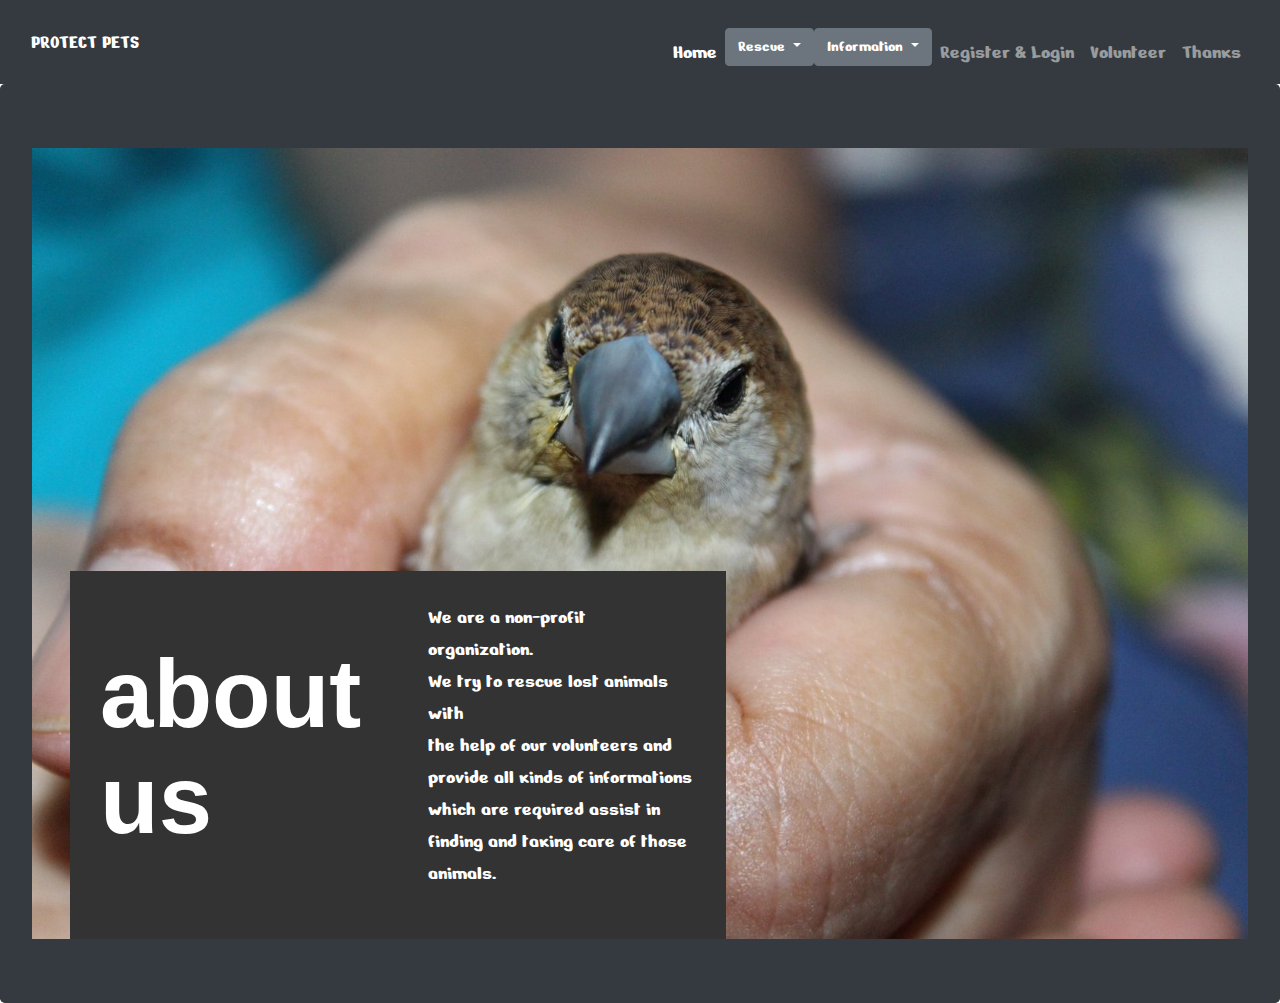
<file: about_us/index.html>
<!DOCTYPE html>
<html style="font-size: 16px">
  <head>
    <meta name="viewport" content="width=device-width, initial-scale=1.0" />
    <meta charset="utf-8" />
    <meta name="keywords" content="about us" />
    <meta name="description" content="" />
    <meta name="page_type" content="np-template-header-footer-from-plugin" />
    <title>Home</title>
    <link rel="stylesheet" href="nicepage.css" media="screen" />
    <link rel="stylesheet" href="Home.css" media="screen" />
    <script
      class="u-script"
      type="text/javascript"
      src="jquery.js"
      defer=""
    ></script>
    <script
      class="u-script"
      type="text/javascript"
      src="nicepage.js"
      defer=""
    ></script>
    <link rel="stylesheet" type="text/css" href="../css/style1.css" />
    <link
      rel="stylesheet"
      href="https://maxcdn.bootstrapcdn.com/bootstrap/4.5.2/css/bootstrap.min.css"
    />
    <link rel="preconnect" href="https://fonts.gstatic.com" />
    <link
      href="https://fonts.googleapis.com/css2?family=Nerko+One&display=swap"
      rel="stylesheet"
    />

    <script type="application/ld+json">
      {
        "@context": "http://schema.org",
        "@type": "Organization",
        "name": "",
        "url": "index.html"
      }
    </script>
    <meta property="og:title" content="Home" />
    <meta property="og:type" content="website" />
    <meta name="theme-color" content="#478ac9" />
    <link rel="canonical" href="index.html" />
    <meta property="og:url" content="index.html" />
  </head>

  
  <body data-home-page="Home.html" data-home-page-title="Home" class="u-body">

    <nav class="navbar navbar-expand-lg navbar-dark bg-dark">
      <div class="container-fluid">
        <a class="navbar-brand" href="../index.php">PROTECT PETS</a>
        <button
          class="navbar-toggler"
          type="button"
          data-bs-toggle="collapse"
          data-bs-target="#navbarSupportedContent"
          aria-controls="navbarSupportedContent"
          aria-expanded="false"
          aria-label="Toggle navigation"
        >
          <span class="navbar-toggler-icon"></span>
        </button>
        <div class="collapse navbar-collapse" id="navbarSupportedContent">
          <ul class="navbar-nav ml-auto mb-2 mb-lg-0">
            <li class="nav-item">
              <a class="nav-link active" aria-current="page" href="../index.php"
                >Home</a
              >
            </li>
            <div class="dropdown">
              <button
                class="btn btn-secondary dropdown-toggle"
                type="button"
                id="dropdownMenuButton"
                data-toggle="dropdown"
                aria-haspopup="true"
                aria-expanded="false"
              >
                Rescue
              </button>
              <div class="dropdown-menu" aria-labelledby="dropdownMenuButton">
                <a class="dropdown-item" href="#">Post</a>
                <a class="dropdown-item" href="#">News</a>
              </div>
            </div>
            <div class="dropdown">
              <button
                class="btn btn-secondary dropdown-toggle"
                type="button"
                id="dropdownMenuButton"
                data-toggle="dropdown"
                aria-haspopup="true"
                aria-expanded="false"
              >
                Information
              </button>
              <div class="dropdown-menu" aria-labelledby="dropdownMenuButton">
                <a class="dropdown-item" href="#">Food</a>
                <a class="dropdown-item" href="#">Vaccine</a>
  
                <style>
                  .dropbtn {
                    background-color: #4caf50;
                    color: white;
                    padding: 16px;
                    font-size: 16px;
                    border: none;
                  }
  
                  .dropdown {
                    position: relative;
                    display: inline-block;
                  }
  
                  .dropdown-content {
                    display: none;
                    position: absolute;
                    background-color: #f1f1f1;
                    min-width: 160px;
                    box-shadow: 0px 8px 16px 0px rgba(0, 0, 0, 0.2);
                    z-index: 1;
                  }
  
                  .dropdown-content a {
                    color: black;
                    padding: 12px 16px;
                    text-decoration: none;
                    display: block;
                  }
  
                  .dropdown-content a:hover {
                    background-color: #ddd;
                  }
  
                  .dropdown:hover .dropdown-content {
                    display: block;
                  }
  
                  .dropdown:hover .dropbtn {
                    background-color: #3e8e41;
                  }
                </style>
  
                <div class="dropdown">
                  <button class="dropbtn">
                    How to take care of animals
                    <div class="dropdown-content">
                      <a href="">Cat</a>
                      <a href="">Dog</a>
                    </div>
                  </button>
                </div>
                <a class="dropdown-item" href="#">Vets</a>
                <a class="dropdown-item" href="#">Study</a>
              </div>
            </div>
  
            <li class="nav-item">
              <a class="nav-link" href="registerlogin.php">Register & Login</a>
            </li>
            <li class="nav-item">
              <a class="nav-link" href="volunteer.php">Volunteer</a>
            </li>
            <li class="nav-item">
              <a class="nav-link" href="thanks.php">Thanks</a>
            </li>
          </ul>
        </div>
      </div>
    </nav>
    <div class="jumbotron bg-dark">
      <section
      class="u-align-left u-clearfix u-image u-section-1"
      id="carousel_c9b8"
      data-image-width="1944"
      data-image-height="1296"
    >
      <div class="u-clearfix u-sheet u-valign-bottom u-sheet-1">
        <div
          class="u-clearfix u-layout-wrap u-palette-4-light-1 u-layout-wrap-1"
        >
          <div class="u-layout">
            <div class="u-layout-row">
              <div
                class="u-align-left u-container-style u-grey-80 u-layout-cell u-size-30 u-layout-cell-1"
              >
                <div class="u-container-layout u-container-layout-1">
                  <h1 class="u-text u-text-1">about us</h1>
                </div>
              </div>
              <div
                class="u-align-left u-container-style u-grey-80 u-layout-cell u-size-30 u-layout-cell-2"
              >
                <div class="u-container-layout u-container-layout-2">
                  <p class="u-text u-text-default u-text-2">
                    We are a non-profit organization.&nbsp;<br />We try to
                    rescue lost animals with&nbsp;<br />
                    the help of our volunteers and provide all kinds of
                    informations which are required assist in finding and taking
                    care of those animals.
                  </p>
                </div>
              </div>
            </div>
          </div>
        </div>
      </div>
    </section>
    </div>
  
 
  </body>
</html>
</file>
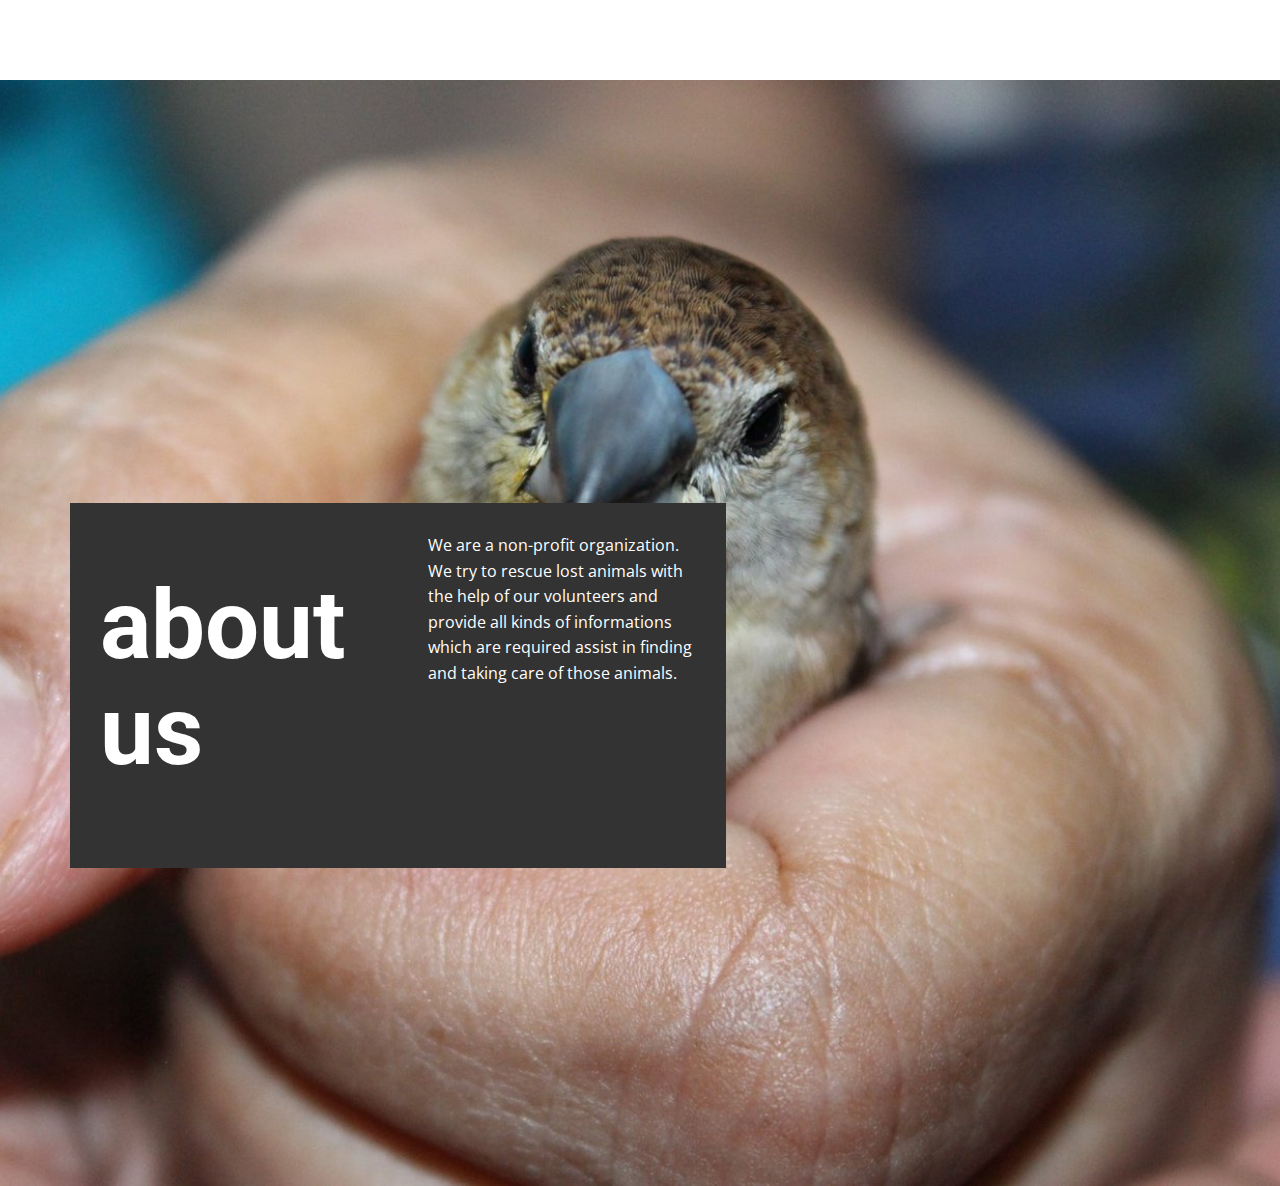
<file: about_us/Home.html>
<!DOCTYPE html>
<html style="font-size: 16px;">
  <head>
    <meta name="viewport" content="width=device-width, initial-scale=1.0">
    <meta charset="utf-8">
    <meta name="keywords" content="about us, INTUITIVE">
    <meta name="description" content="">
    <meta name="page_type" content="np-template-header-footer-from-plugin">
    <title>Home</title>
    <link rel="stylesheet" href="nicepage.css" media="screen">
<link rel="stylesheet" href="Home.css" media="screen">
    <script class="u-script" type="text/javascript" src="jquery.js" defer=""></script>
    <script class="u-script" type="text/javascript" src="nicepage.js" defer=""></script>
    <meta name="generator" content="Nicepage 3.14.0, nicepage.com">
    <link id="u-theme-google-font" rel="stylesheet" href="https://fonts.googleapis.com/css?family=Roboto:100,100i,300,300i,400,400i,500,500i,700,700i,900,900i|Open+Sans:300,300i,400,400i,600,600i,700,700i,800,800i">
    
    
    
    
    <script type="application/ld+json">{
		"@context": "http://schema.org",
		"@type": "Organization",
		"name": "",
		"url": "index.html"
}</script>
    <meta property="og:title" content="Home">
    <meta property="og:type" content="website">
    <meta name="theme-color" content="#478ac9">
    <link rel="canonical" href="index.html">
    <meta property="og:url" content="index.html">
  </head>
  <body class="u-body"><header class="u-clearfix u-header u-header" id="sec-ef51"><div class="u-clearfix u-sheet u-sheet-1"></div></header>
    <section class="u-align-left u-clearfix u-image u-section-1" id="carousel_c9b8" data-image-width="1944" data-image-height="1296">
      <div class="u-clearfix u-sheet u-valign-bottom u-sheet-1">
        <div class="u-clearfix u-layout-wrap u-palette-4-light-1 u-layout-wrap-1">
          <div class="u-layout">
            <div class="u-layout-row">
              <div class="u-align-left u-container-style u-grey-80 u-layout-cell u-size-30 u-layout-cell-1">
                <div class="u-container-layout u-container-layout-1">
                  <h1 class="u-text u-text-1">about us</h1>
                </div>
              </div>
              <div class="u-align-left u-container-style u-grey-80 u-layout-cell u-size-30 u-layout-cell-2">
                <div class="u-container-layout u-container-layout-2">
                  <p class="u-text u-text-default u-text-2">We are a non-profit organization.&nbsp;<br>We try to rescue lost animals with&nbsp;<br>the help of our volunteers and provide all kinds of informations which are required assist in finding and taking care of those animals.
                  </p>
                </div>
              </div>
            </div>
          </div>
        </div>
        <div class="u-clearfix u-custom-html u-custom-html-1">
          <style></style>
          
        </div>
      </div>
    </section>

    
    
   
    
  </body>
</html>
</file>
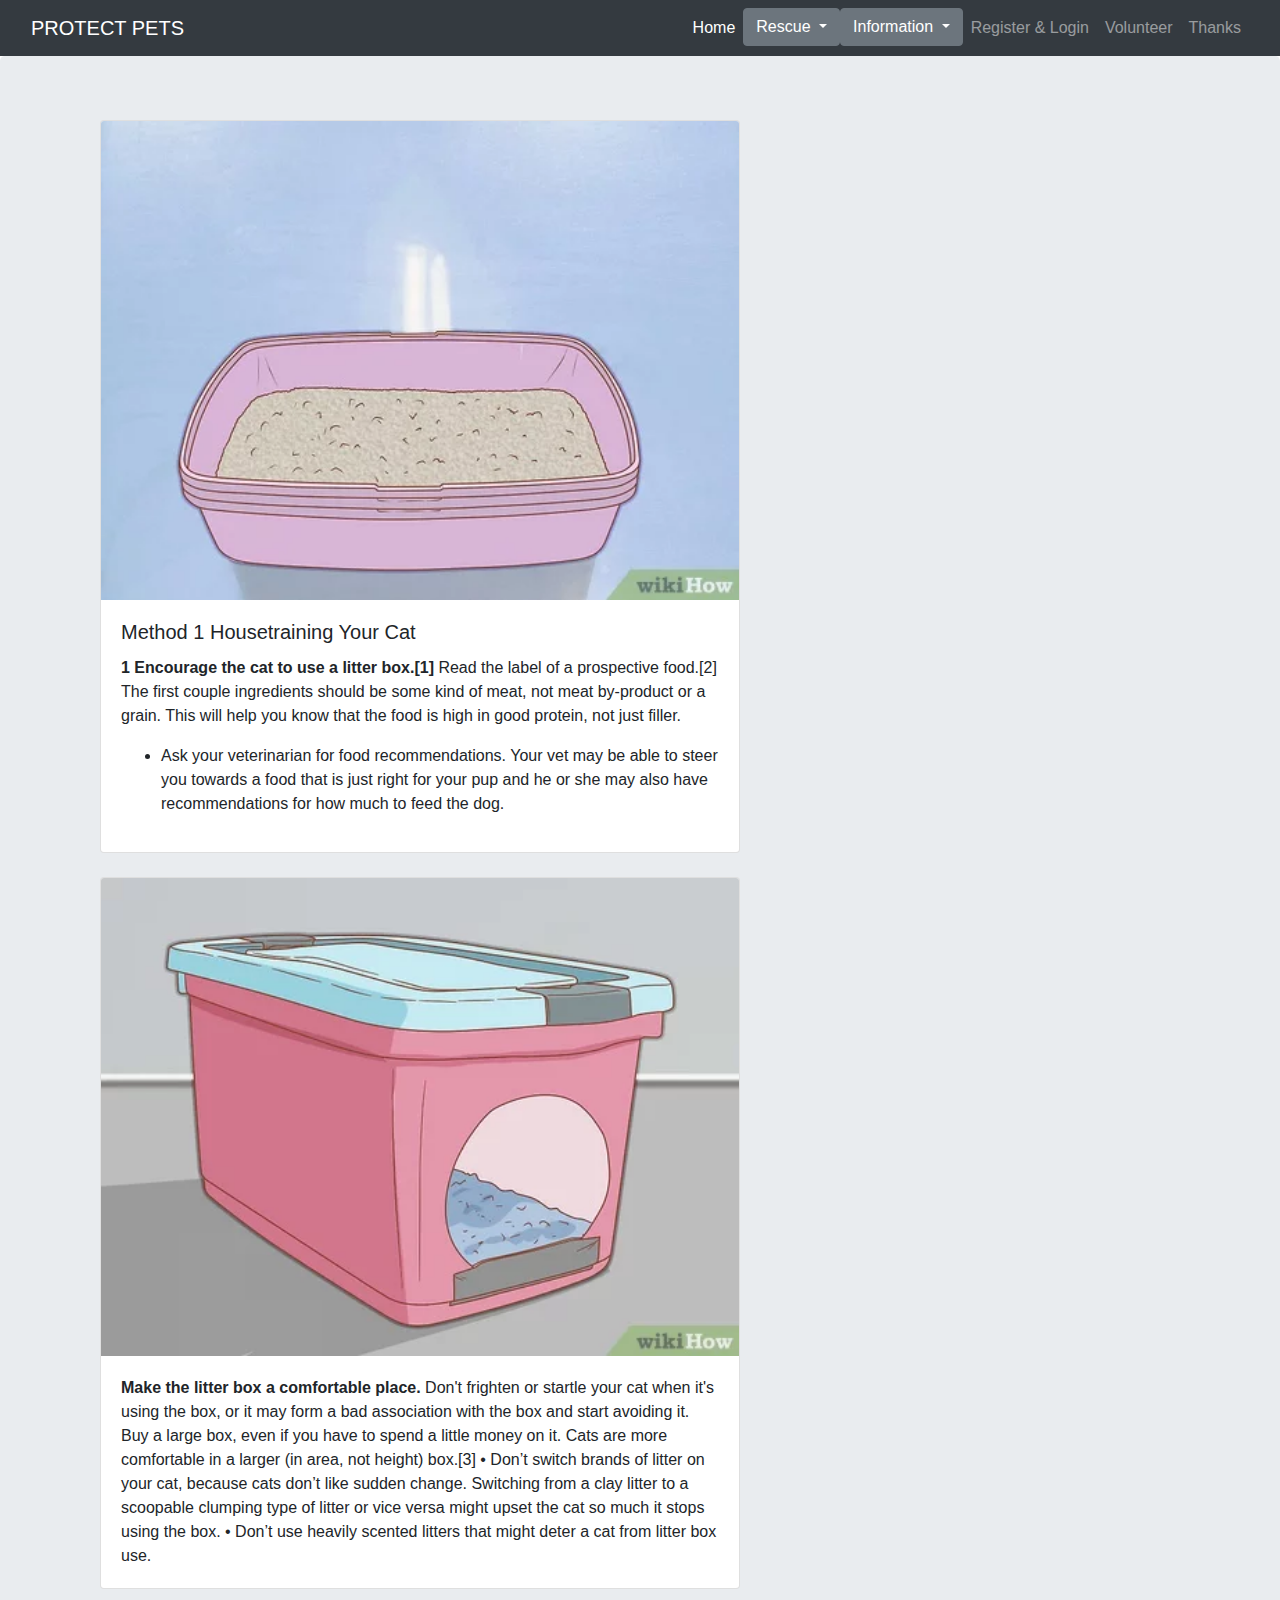
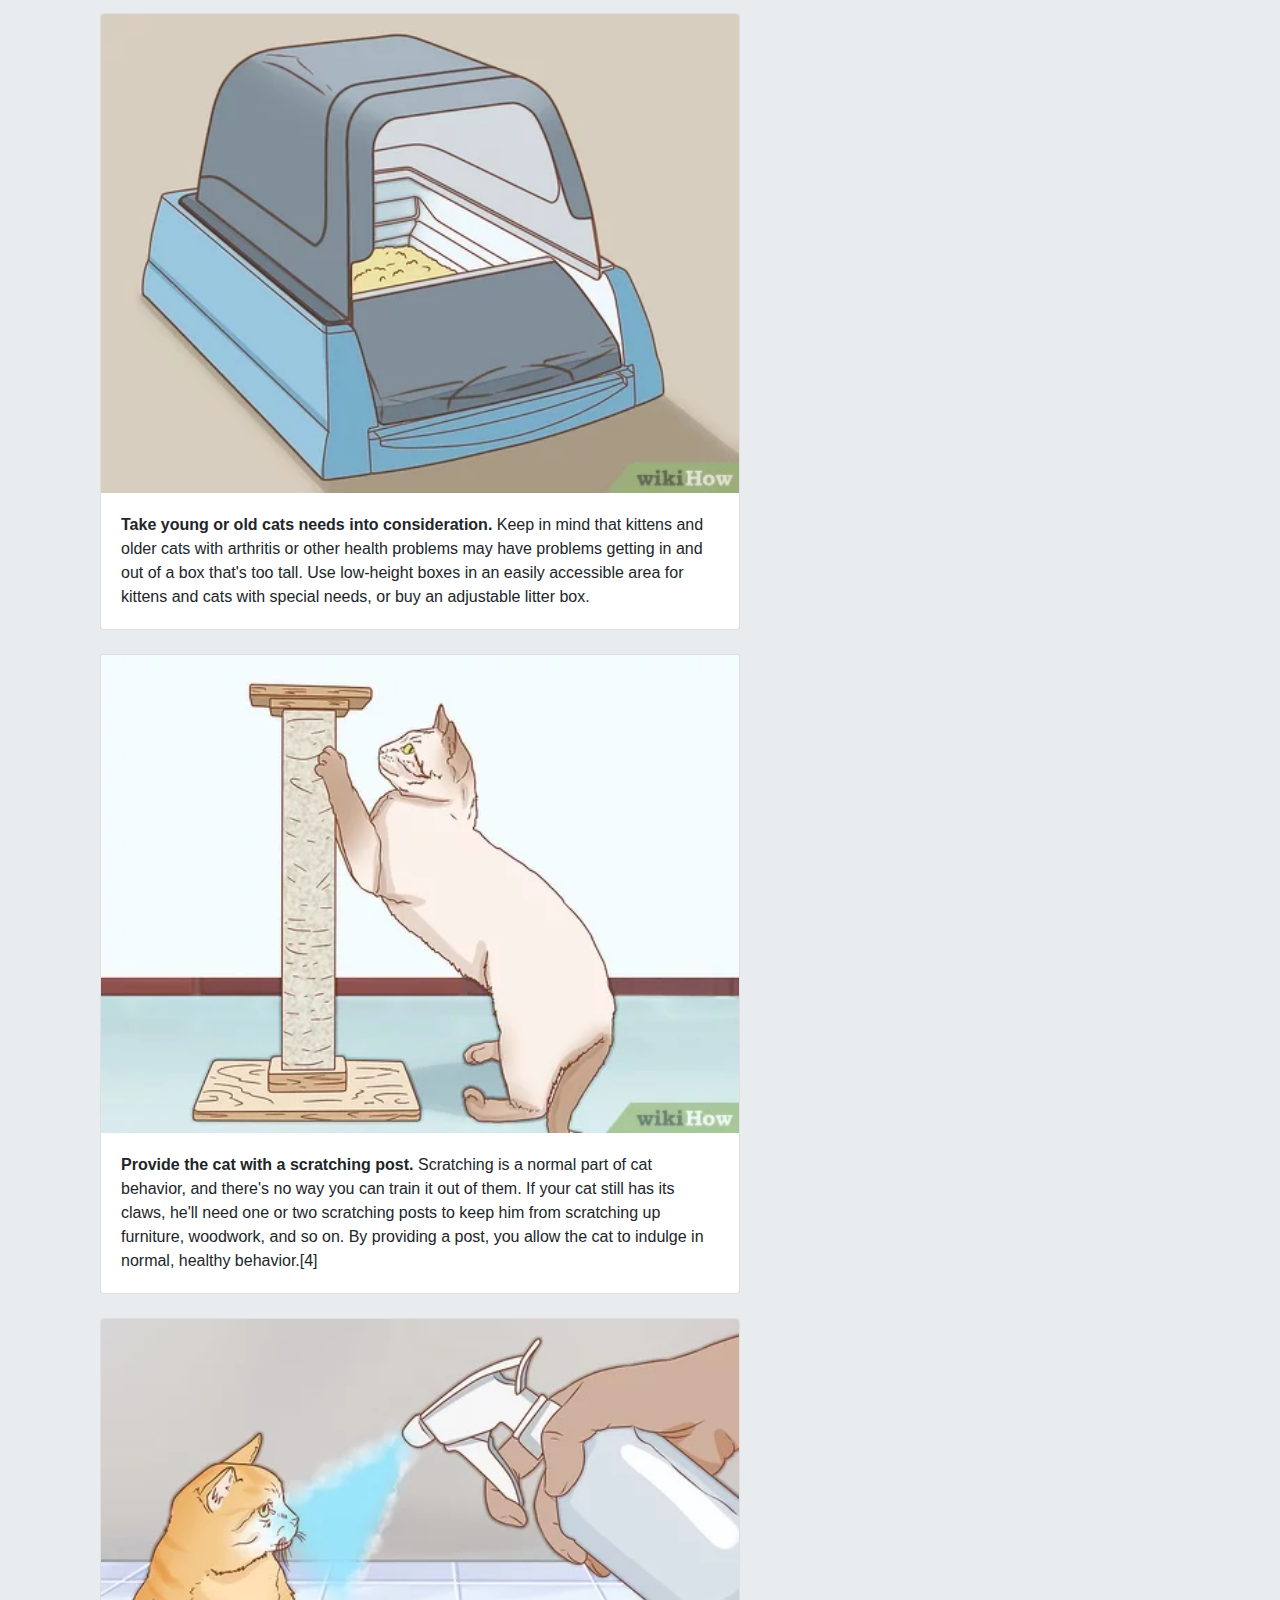
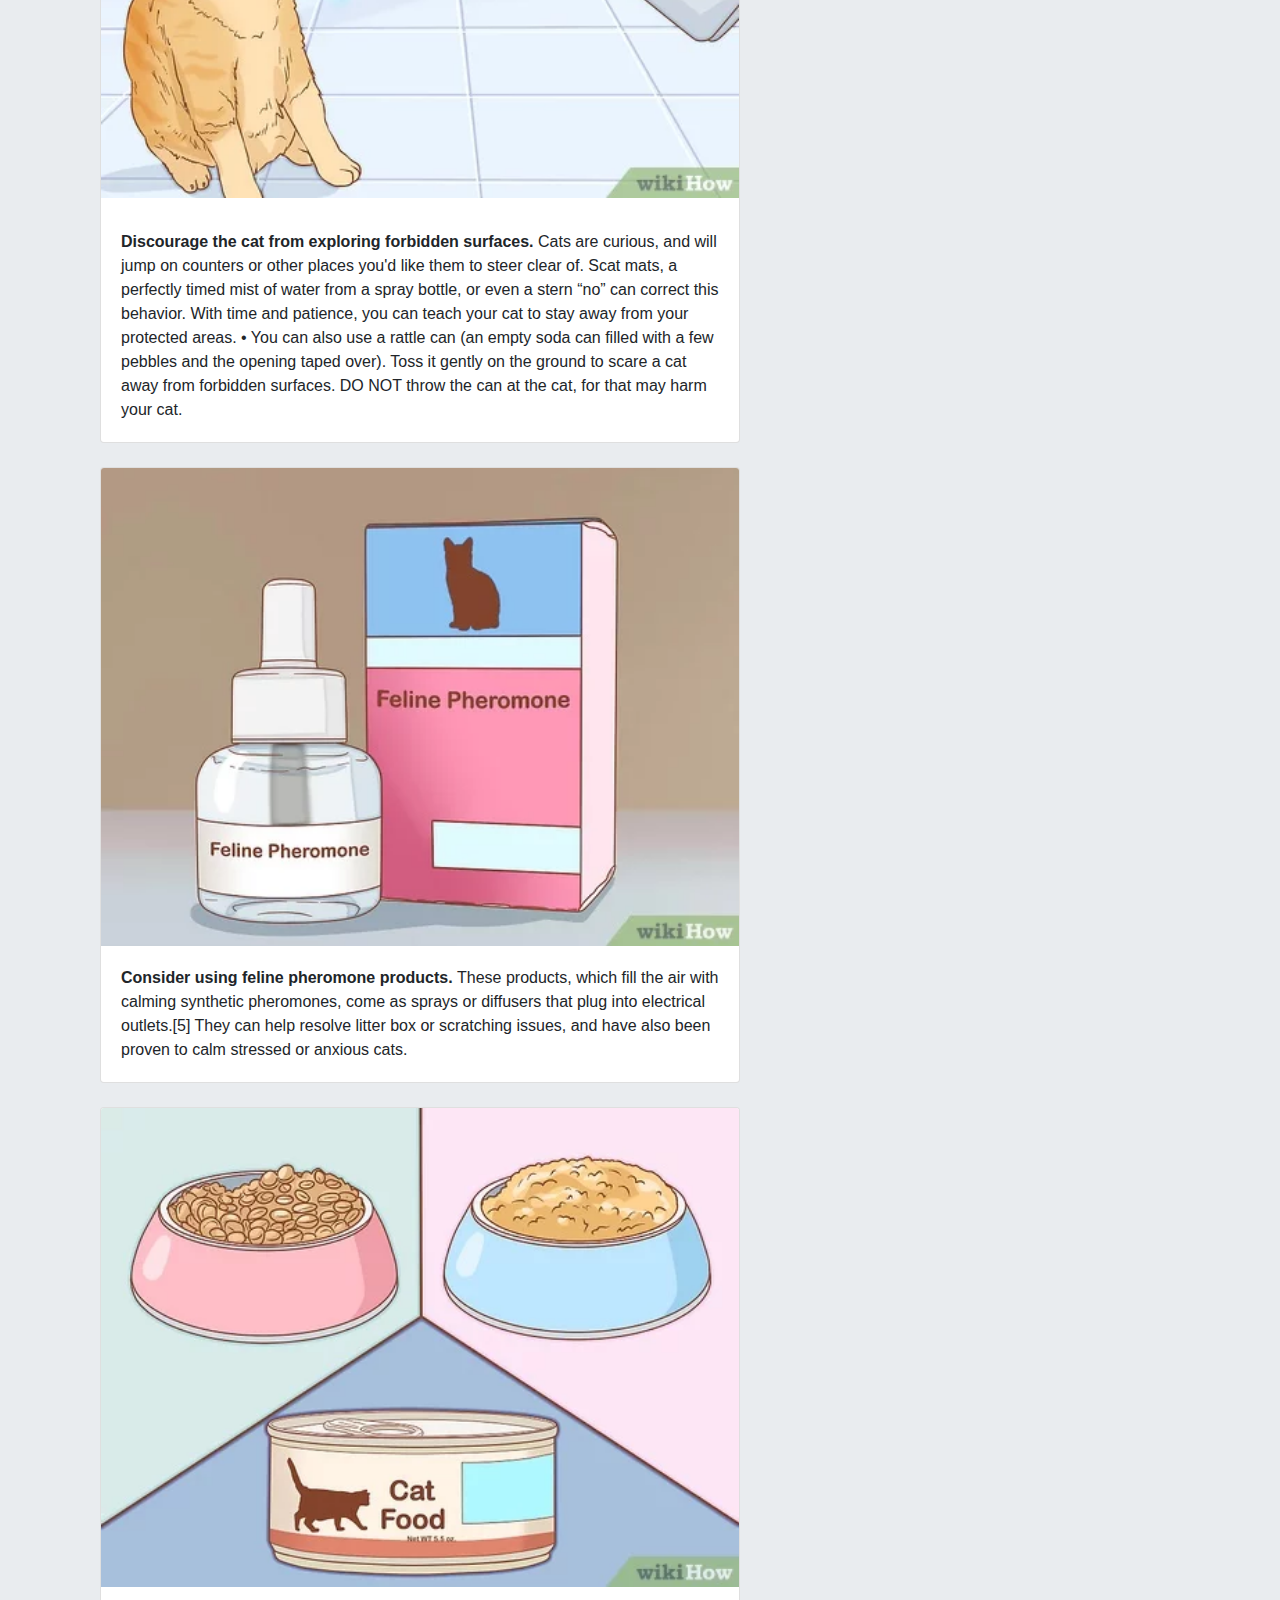
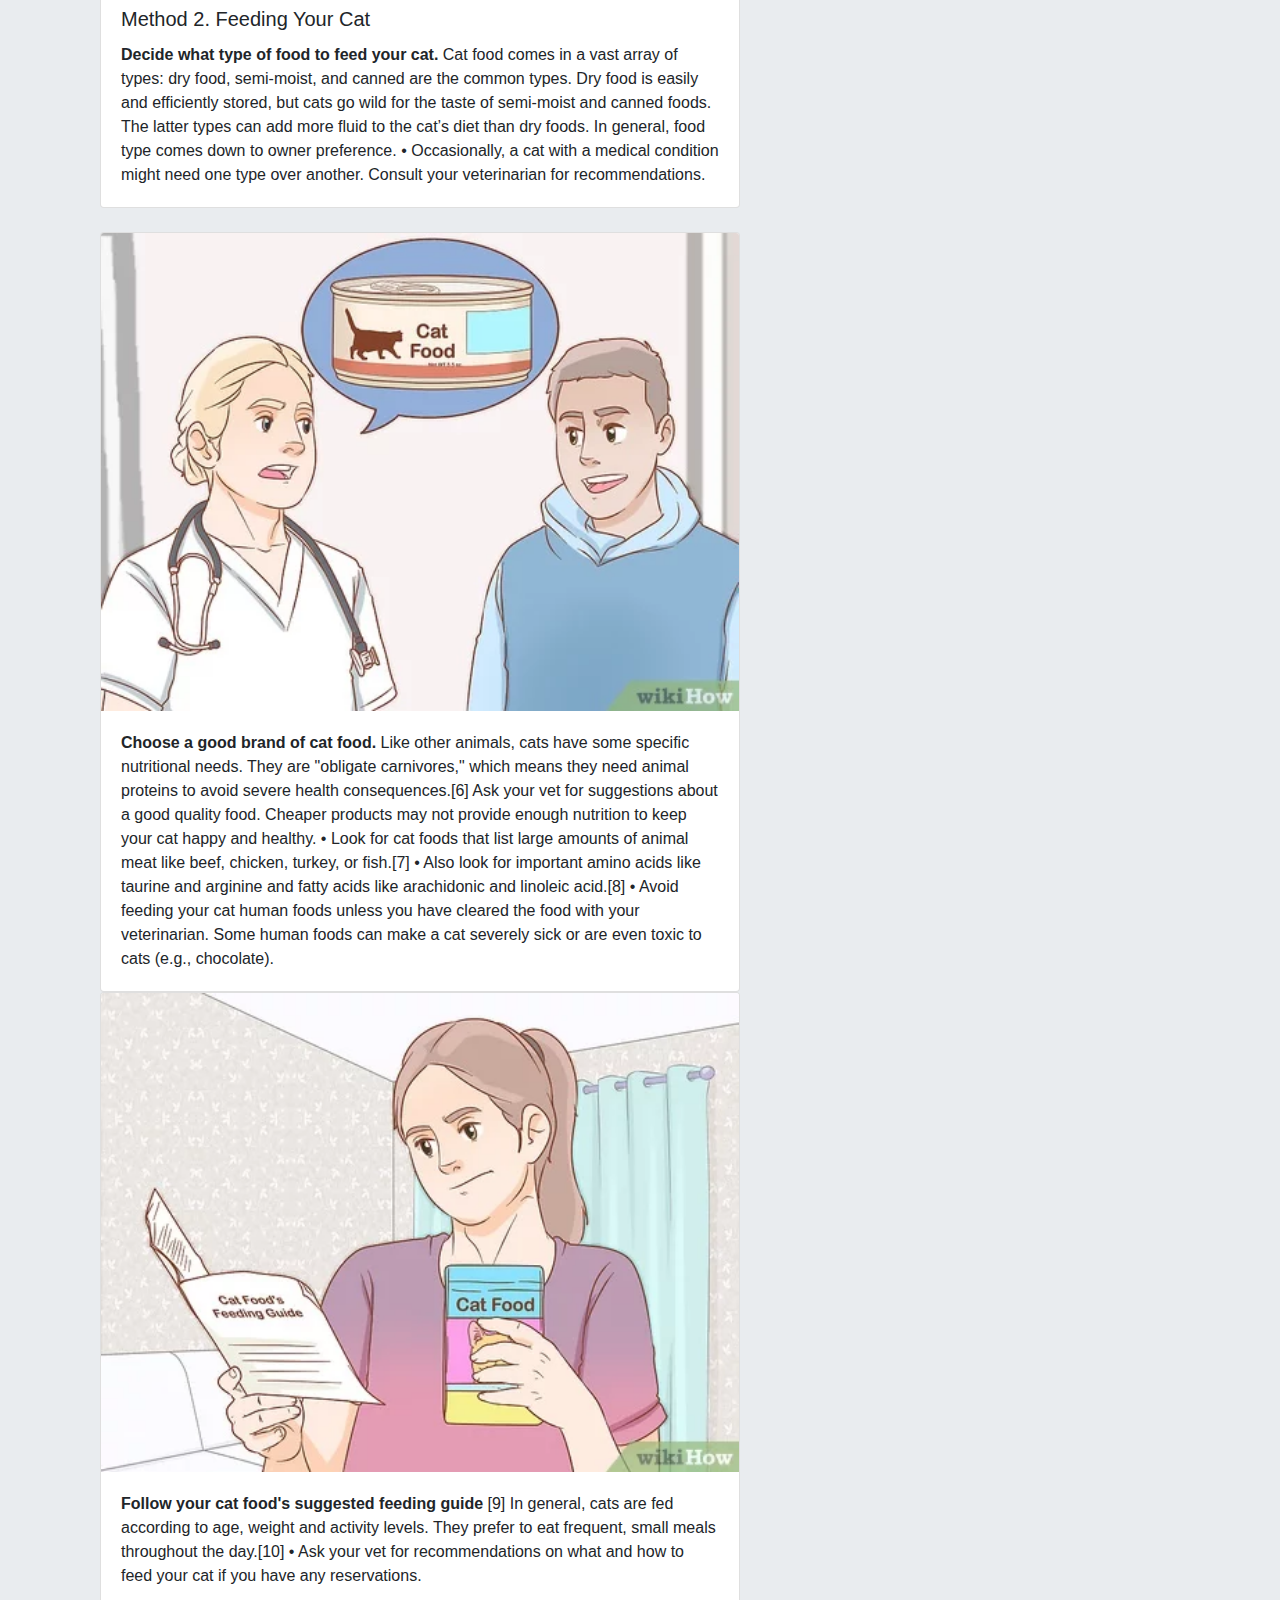
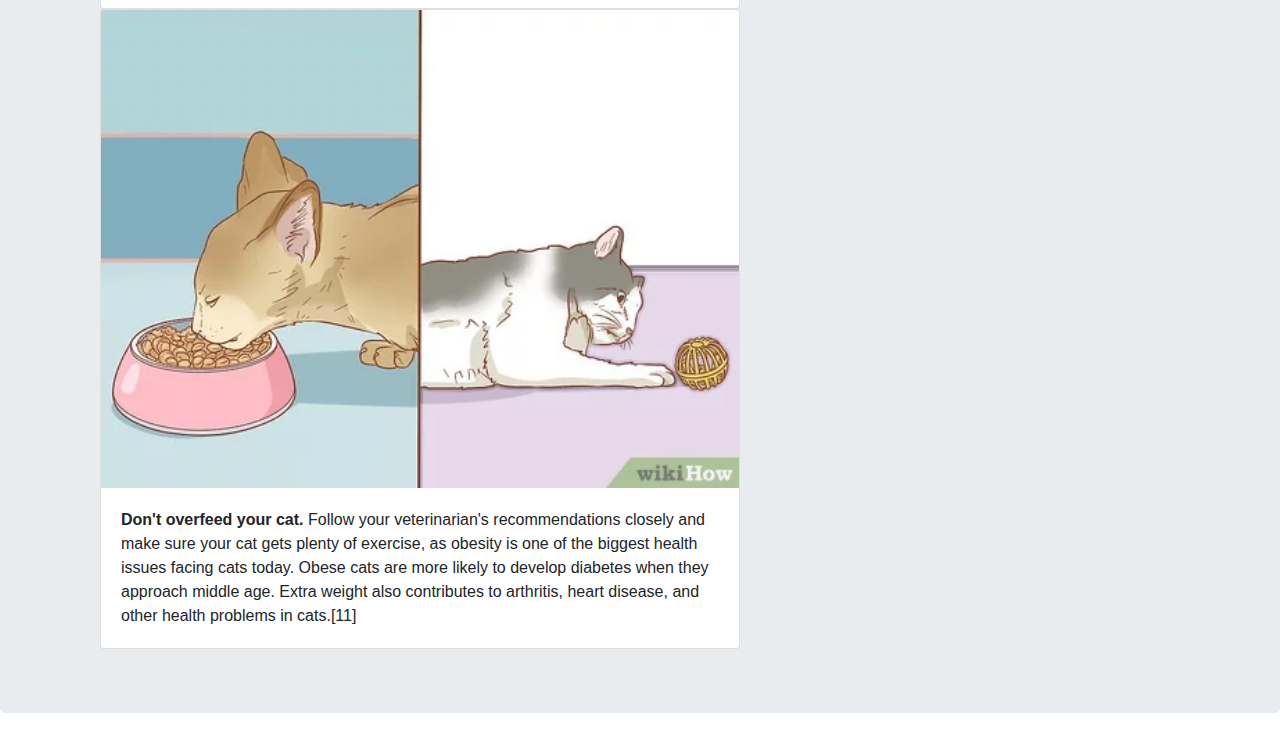
<file: take_care/cat/cat.html>
<!doctype html>
<html lang="en">

<head>
    <!-- Required meta tags -->
    <meta charset="utf-8">
    <meta name="viewport" content="width=device-width, initial-scale=1, shrink-to-fit=no">

    <!-- Bootstrap CSS -->
    <link rel="stylesheet" href="https://stackpath.bootstrapcdn.com/bootstrap/4.3.1/css/bootstrap.min.css" integrity="sha384-ggOyR0iXCbMQv3Xipma34MD+dH/1fQ784/j6cY/iJTQUOhcWr7x9JvoRxT2MZw1T" crossorigin="anonymous">

    <title>How to Take Care of a Dog (with Pictures)</title>
    <style>
        .vertical-center {
            min-height: 100%;
            /* Fallback for browsers do NOT support vh unit */
            min-height: 100vh;
            /* These two lines are counted as one :-)       */

            display: flex;
            align-items: center;
        }
    </style>
</head>

<body>









    <nav class="navbar navbar-expand-lg navbar-dark bg-dark">
        <div class="container-fluid">
            <a class="navbar-brand" href="../../index.php">PROTECT PETS</a>
            <button class="navbar-toggler" type="button" data-bs-toggle="collapse" data-bs-target="#navbarSupportedContent" aria-controls="navbarSupportedContent" aria-expanded="false" aria-label="Toggle navigation">
                <span class="navbar-toggler-icon"></span>
            </button>
            <div class="collapse navbar-collapse" id="navbarSupportedContent">
                <ul class="navbar-nav ml-auto mb-2 mb-lg-0">
                    <li class="nav-item">
                        <a class="nav-link active" aria-current="page" href="/../../index.php">Home</a>
                    </li>
                    <div class="dropdown">
                        <button class="btn btn-secondary dropdown-toggle" type="button" id="dropdownMenuButton" data-toggle="dropdown" aria-haspopup="true" aria-expanded="false">
                            Rescue
                        </button>
                        <div class="dropdown-menu" aria-labelledby="dropdownMenuButton">
                            <a class="dropdown-item" href="#">Post</a>
                            <a class="dropdown-item" href="#">News</a>
                        </div>
                    </div>
                    <div class="dropdown">
                        <button class="btn btn-secondary dropdown-toggle" type="button" id="dropdownMenuButton" data-toggle="dropdown" aria-haspopup="true" aria-expanded="false">
                            Information
                        </button>
                        <div class="dropdown-menu" aria-labelledby="dropdownMenuButton">
                            <a class="dropdown-item" href="#">Food</a>
                            <a class="dropdown-item" href="#">Vaccine</a>

                            <style>
                                .dropbtn {
                                    background-color: #4CAF50;
                                    color: white;
                                    padding: 16px;
                                    font-size: 16px;
                                    border: none;
                                }

                                .dropdown {
                                    position: relative;
                                    display: inline-block;
                                }

                                .dropdown-content {
                                    display: none;
                                    position: absolute;
                                    background-color: #f1f1f1;
                                    min-width: 160px;
                                    box-shadow: 0px 8px 16px 0px rgba(0, 0, 0, 0.2);
                                    z-index: 1;
                                }

                                .dropdown-content a {
                                    color: black;
                                    padding: 12px 16px;
                                    text-decoration: none;
                                    display: block;
                                }

                                .dropdown-content a:hover {
                                    background-color: #ddd;
                                }

                                .dropdown:hover .dropdown-content {
                                    display: block;
                                }

                                .dropdown:hover .dropbtn {
                                    background-color: #3e8e41;
                                }
                            </style>

                            <div class="dropdown">
                                <button class="dropbtn">How to take care of animals
                                    <div class="dropdown-content">
                                        <a href="cat.html">Cat</a>
                                        <a href="dog.html">Dog</a>
                                    </div>
                                </button>
                            </div>
                            <a class="dropdown-item" href="#">Vets</a>
                            <a class="dropdown-item" href="#">Study</a>
                        </div>
                    </div>








                    <li class="nav-item">
                        <a class="nav-link" href="registerlogin.php">Register & Login</a>
                    </li>
                    <li class="nav-item">
                        <a class="nav-link" href="volunteer.php">Volunteer</a>
                    </li>
                    <li class="nav-item">
                        <a class="nav-link" href="thanks.php">Thanks</a>
                    </li>
                </ul>

            </div>
        </div>
    </nav>
    
    <div class="jumbotron vertical-center">
        <div class="container">
            
            <div class="container">
                <div class="card" style="width: 40rem;">
                    <img src="cat/1.jfif" class="card-img-top" alt="...">
                    <div class="card-body">
                        <h5 class="card-title">
                            Method
                            
                            1
                            Housetraining Your Cat</h5>
                        <p class="card-text"><b>1 Encourage the cat to use a litter box.[1]</b>
                            Read the label of a prospective food.[2] The first couple ingredients should be some kind of meat, not meat by-product or a grain. This will help you know that the food is high in good protein, not just filler.

                        <ul>
                            <li>Ask your veterinarian for food recommendations.
                                Your vet may be able to steer you towards a food that
                                is just right for your pup and he or she may also have
                                recommendations for how much to feed the dog.
                            </li>
                        </ul>
                        </p>
                    </div>
                </div>
            </div>
            <br>
            <div class="container">
                <div class="card" style="width: 40rem;">
                    <img src="cat/2.jfif" class="card-img-top" alt="...">
                    <div class="card-body">
                        <p class="card-text">
                            
                            

                            <b>Make the litter box a comfortable place.
                                </b>
                             Don't frighten or startle your cat when it's using the box, or it may form a bad association with the box and start avoiding it. Buy a large box, even if you have to spend a little money on it. Cats are more comfortable in a larger (in area, not height) box.[3]
                            •	Don’t switch brands of litter on your cat, because cats don’t like sudden change. Switching from a clay litter to a scoopable clumping type of litter or vice versa might upset the cat so much it stops using the box.
                            •	Don’t use heavily scented litters that might deter a cat from litter box use.
                           
                        </p>
                    </div>
                </div>
            </div>
            <br>
            <div class="container">
                <div class="card" style="width: 40rem;">
                    <img src="cat/3.jfif" class="card-img-top" alt="...">
                    <div class="card-body">
                        <p class="card-text">
                            <b>Take young or old cats needs into consideration. 
                                 </b>
                                 Keep in mind that kittens and older cats with arthritis or other health problems may have problems getting in and out of a box that's too tall. Use low-height boxes in an easily accessible area for kittens and cats with special needs, or buy an adjustable litter box.
                           
                        </p>
                    </div>
                </div>
            </div>
            <br>
            <div class="container">
                <div class="card" style="width: 40rem;">
                    <img src="cat/4.jfif" class="card-img-top" alt="...">
                    <div class="card-body">
                        <p class="card-text">
                            <b>Provide the cat with a scratching post.
                                 </b>
                                  Scratching is a normal part of cat behavior, and there's no way you can train it out of them. If your cat still has its claws, he'll need one or two scratching posts to keep him from scratching up furniture, woodwork, and so on. By providing a post, you allow the cat to indulge in normal, healthy behavior.[4]
                            
                        </p>
                    </div>
                </div>
            </div>
            <br>
            <div class="container">
                <div class="card" style="width: 40rem;">

                    <img src="cat/5.jfif" class="card-img-top" alt="...">

                    <div class="card-body">
                        <h5 class="card-title">
                            
                        </h5>
                        <p class="card-text">
                            <b>
                                 Discourage the cat from exploring forbidden surfaces.
                            </b>
                            
                            Cats are curious, and will jump on counters or other places you'd like them to steer clear of. Scat mats, a perfectly timed mist of water from a spray bottle, or even a stern “no” can correct this behavior. With time and patience, you can teach your cat to stay away from your protected areas.
•	You can also use a rattle can (an empty soda can filled with a few pebbles and the opening taped over). Toss it gently on the ground to scare a cat away from forbidden surfaces. DO NOT throw the can at the cat, for that may harm your cat.

                            
                    </p>
                    </div>
                </div>
            </div>
            <br>
            <div class="container">
                <div class="card" style="width: 40rem;">
                    <img src="cat/6.jfif" class="card-img-top" alt="...">
                    <div class="card-body">
                        <p class="card-text">
                            <b>
                                 Consider using feline pheromone products.
                            </b>
                            These products, which fill the air with calming synthetic pheromones, come as sprays or diffusers that plug into electrical outlets.[5] They can help resolve litter box or scratching issues, and have also been proven to calm stressed or anxious cats.
                          
                        </p>
                    </div>
                </div>
            </div>
            <br>
            <div class="container">
                <div class="card" style="width: 40rem;">
                    <img src="cat/7.jfif" class="card-img-top" alt="...">
                    <div class="card-body">
                        <h5 class="card-title">Method 2. Feeding Your Cat</h5>
                        <p class="card-text">
                            <b>
                                Decide what type of food to feed your cat.
                            </b>
                             Cat food comes in a vast array of types: dry food, semi-moist, and canned are the common types. Dry food is easily and efficiently stored, but cats go wild for the taste of semi-moist and canned foods. The latter types can add more fluid to the cat’s diet than dry foods. In general, food type comes down to owner preference.
•	Occasionally, a cat with a medical condition might need one type over another. Consult your veterinarian for recommendations.

                            
                        </p>
                    </div>
                </div>
            </div>
            <br>
            <div class="container">
                <div class="card" style="width: 40rem;">
                    <img src="cat/8.jfif" class="card-img-top" alt="...">
                    <div class="card-body">
                        <p class="card-text">
                            <b>Choose a good brand of cat food. 
                                 </b>
                                 Like other animals, cats have some specific nutritional needs. They are "obligate carnivores," which means they need animal proteins to avoid severe health consequences.[6] Ask your vet for suggestions about a good quality food. Cheaper products may not provide enough nutrition to keep your cat happy and healthy.
                                 •	Look for cat foods that list large amounts of animal meat like beef, chicken, turkey, or fish.[7]
                                 •	Also look for important amino acids like taurine and arginine and fatty acids like arachidonic and linoleic acid.[8]
                                 •	Avoid feeding your cat human foods unless you have cleared the food with your veterinarian. Some human foods can make a cat severely sick or are even toxic to cats (e.g., chocolate).
                                 
                           
                    </p>
                    </div>
                </div>
            </div>


            <div class="container">
                <div class="card" style="width: 40rem;">
                    <img src="cat/9.jfif" class="card-img-top" alt="...">
                    <div class="card-body">
                        <p class="card-text">
                            <b>
                                Follow your cat food's suggested feeding guide
                            </b>
                            [9] In general, cats are fed according to age, weight and activity levels. They prefer to eat frequent, small meals throughout the day.[10]
                            •	Ask your vet for recommendations on what and how to feed your cat if you have any reservations.
                            
                       
                    </p>
                    </div>
                </div>
            </div>
            <div class="container">
                <div class="card" style="width: 40rem;">
                    <img src="cat/10.jfif" class="card-img-top" alt="...">
                    <div class="card-body">
                        <p class="card-text">
                            <b>
                                Don't overfeed your cat.
                            </b>
                             Follow your veterinarian's recommendations closely and make sure your cat gets plenty of exercise, as obesity is one of the biggest health issues facing cats today. Obese cats are more likely to develop diabetes when they approach middle age. Extra weight also contributes to arthritis, heart disease, and other health problems in cats.[11]
                         
                    </p>
                    </div>
                </div>
            </div>


  
        </div>
    </div>



    <!-- Optional JavaScript -->
    <!-- jQuery first, then Popper.js, then Bootstrap JS -->
    <script src="https://code.jquery.com/jquery-3.3.1.slim.min.js" integrity="sha384-q8i/X+965DzO0rT7abK41JStQIAqVgRVzpbzo5smXKp4YfRvH+8abtTE1Pi6jizo" crossorigin="anonymous"></script>
    <script src="https://cdnjs.cloudflare.com/ajax/libs/popper.js/1.14.7/umd/popper.min.js" integrity="sha384-UO2eT0CpHqdSJQ6hJty5KVphtPhzWj9WO1clHTMGa3JDZwrnQq4sF86dIHNDz0W1" crossorigin="anonymous"></script>
    <script src="https://stackpath.bootstrapcdn.com/bootstrap/4.3.1/js/bootstrap.min.js" integrity="sha384-JjSmVgyd0p3pXB1rRibZUAYoIIy6OrQ6VrjIEaFf/nJGzIxFDsf4x0xIM+B07jRM" crossorigin="anonymous"></script>
</body>

</html>
</file>
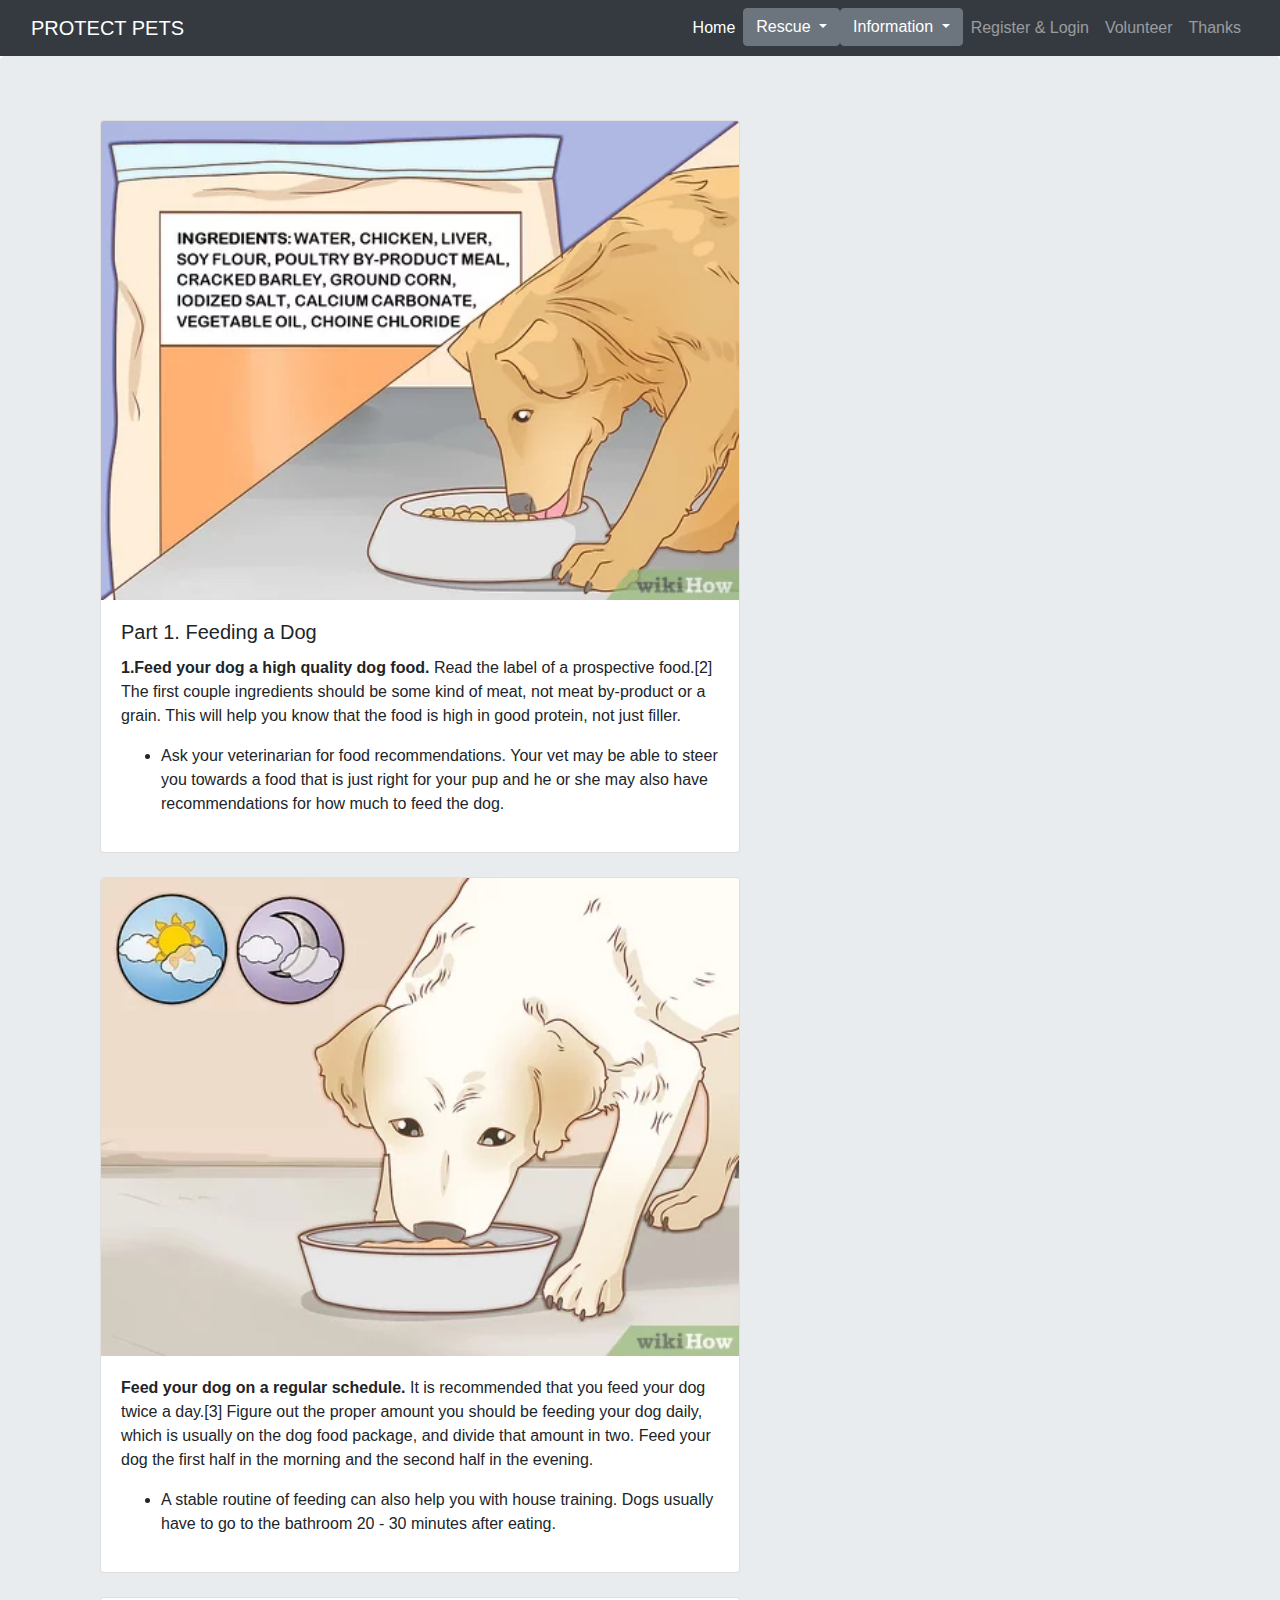
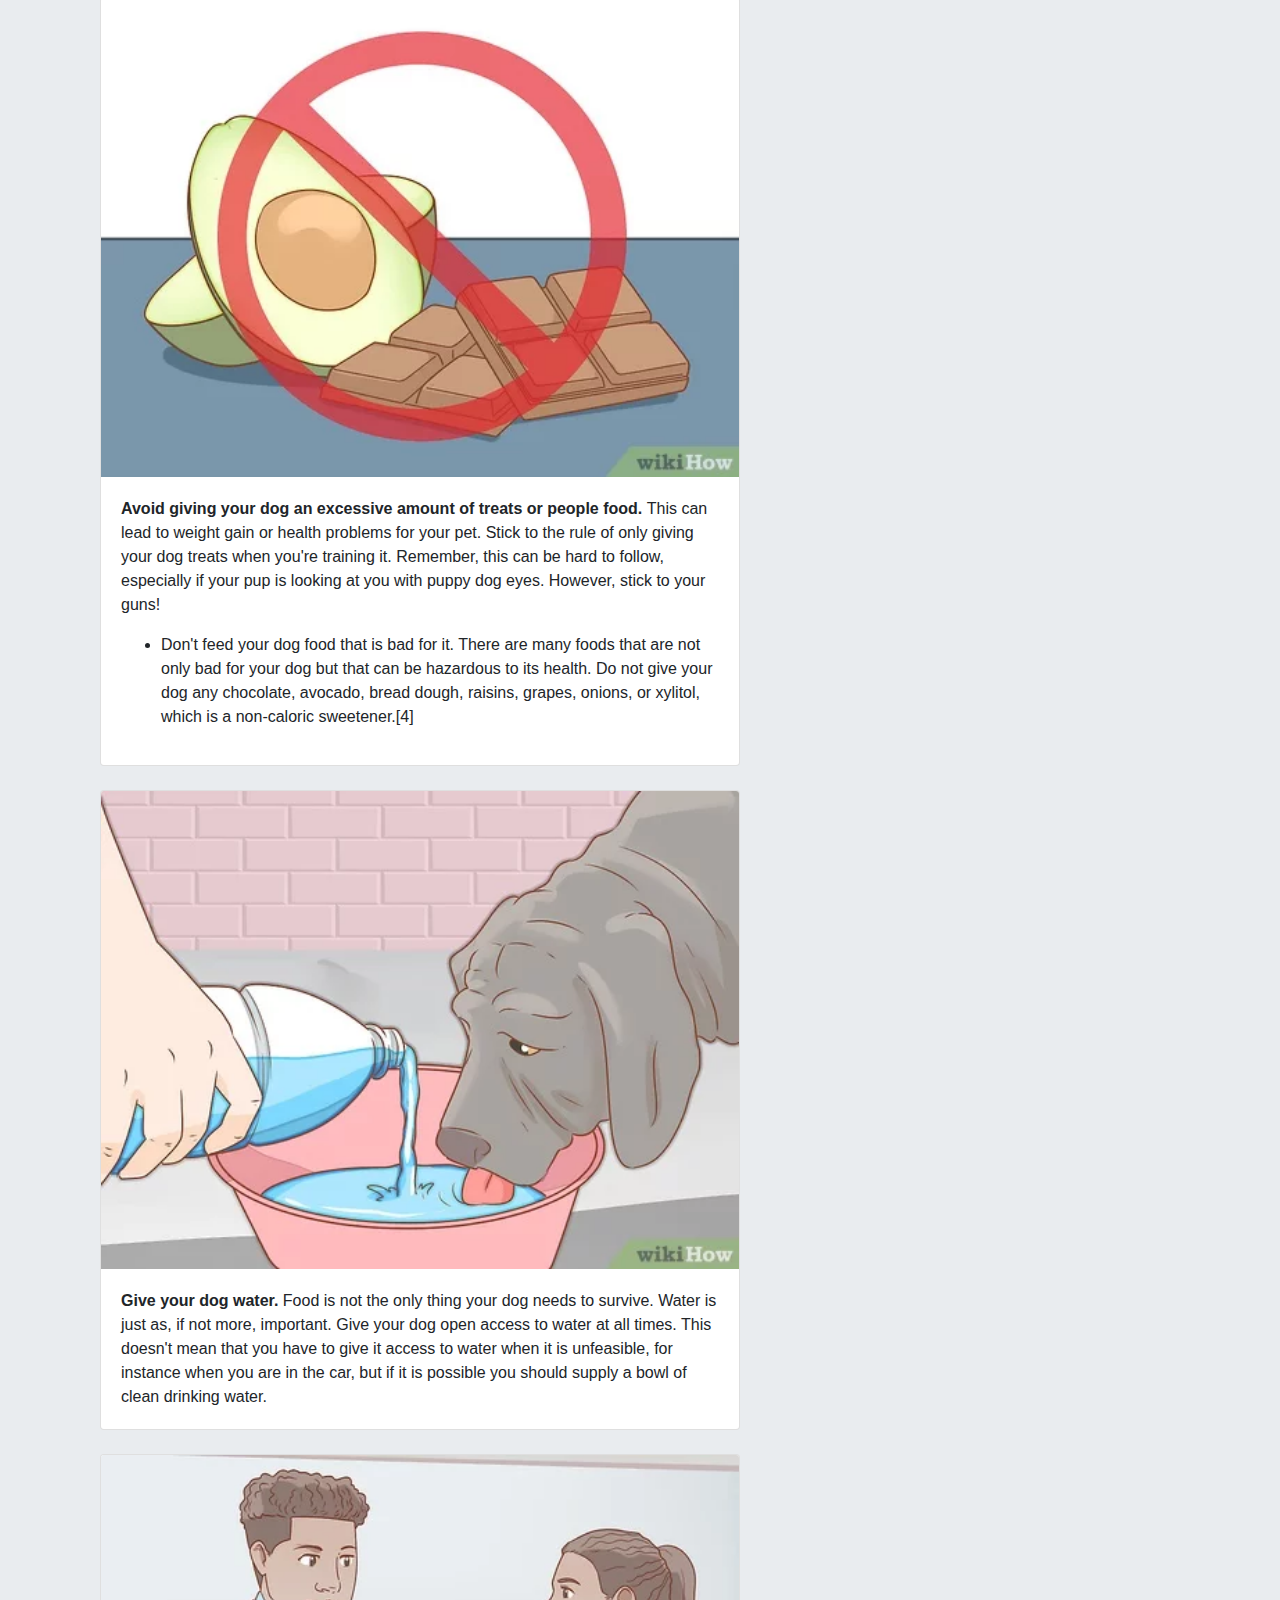
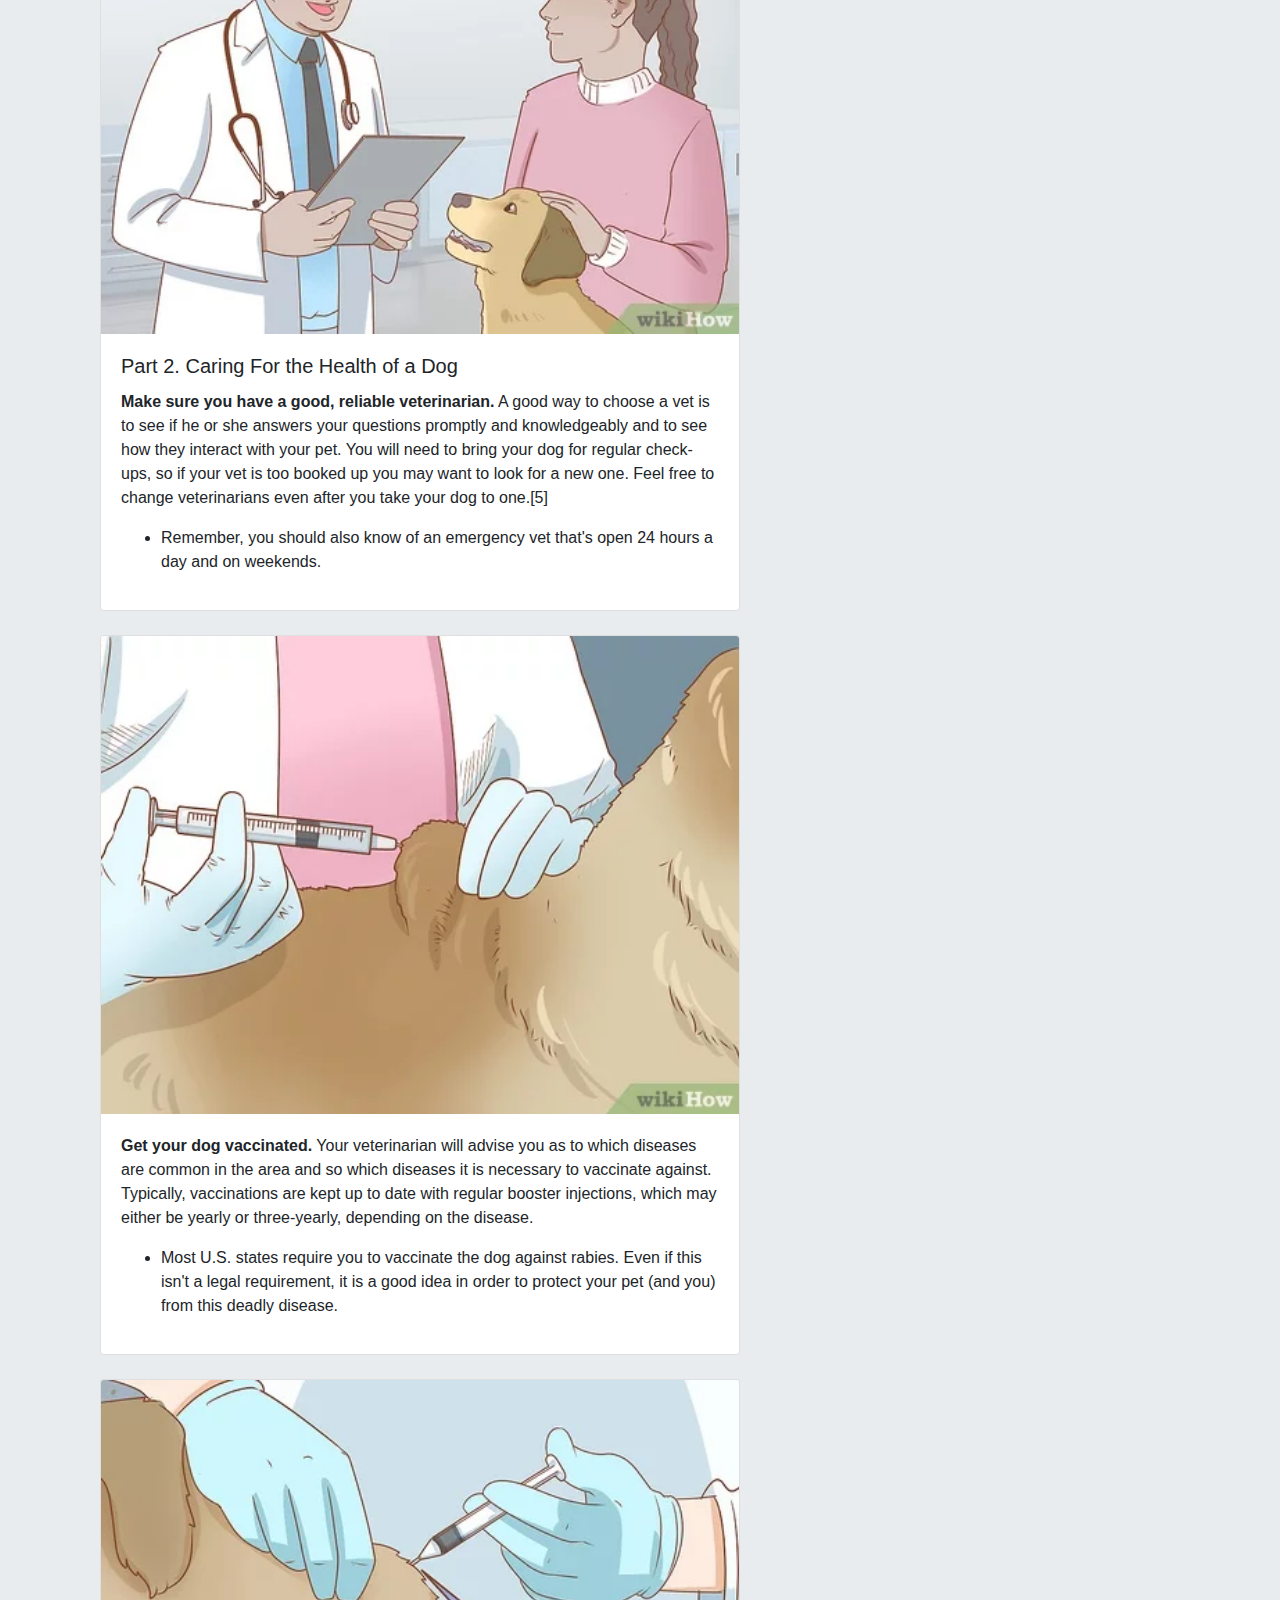
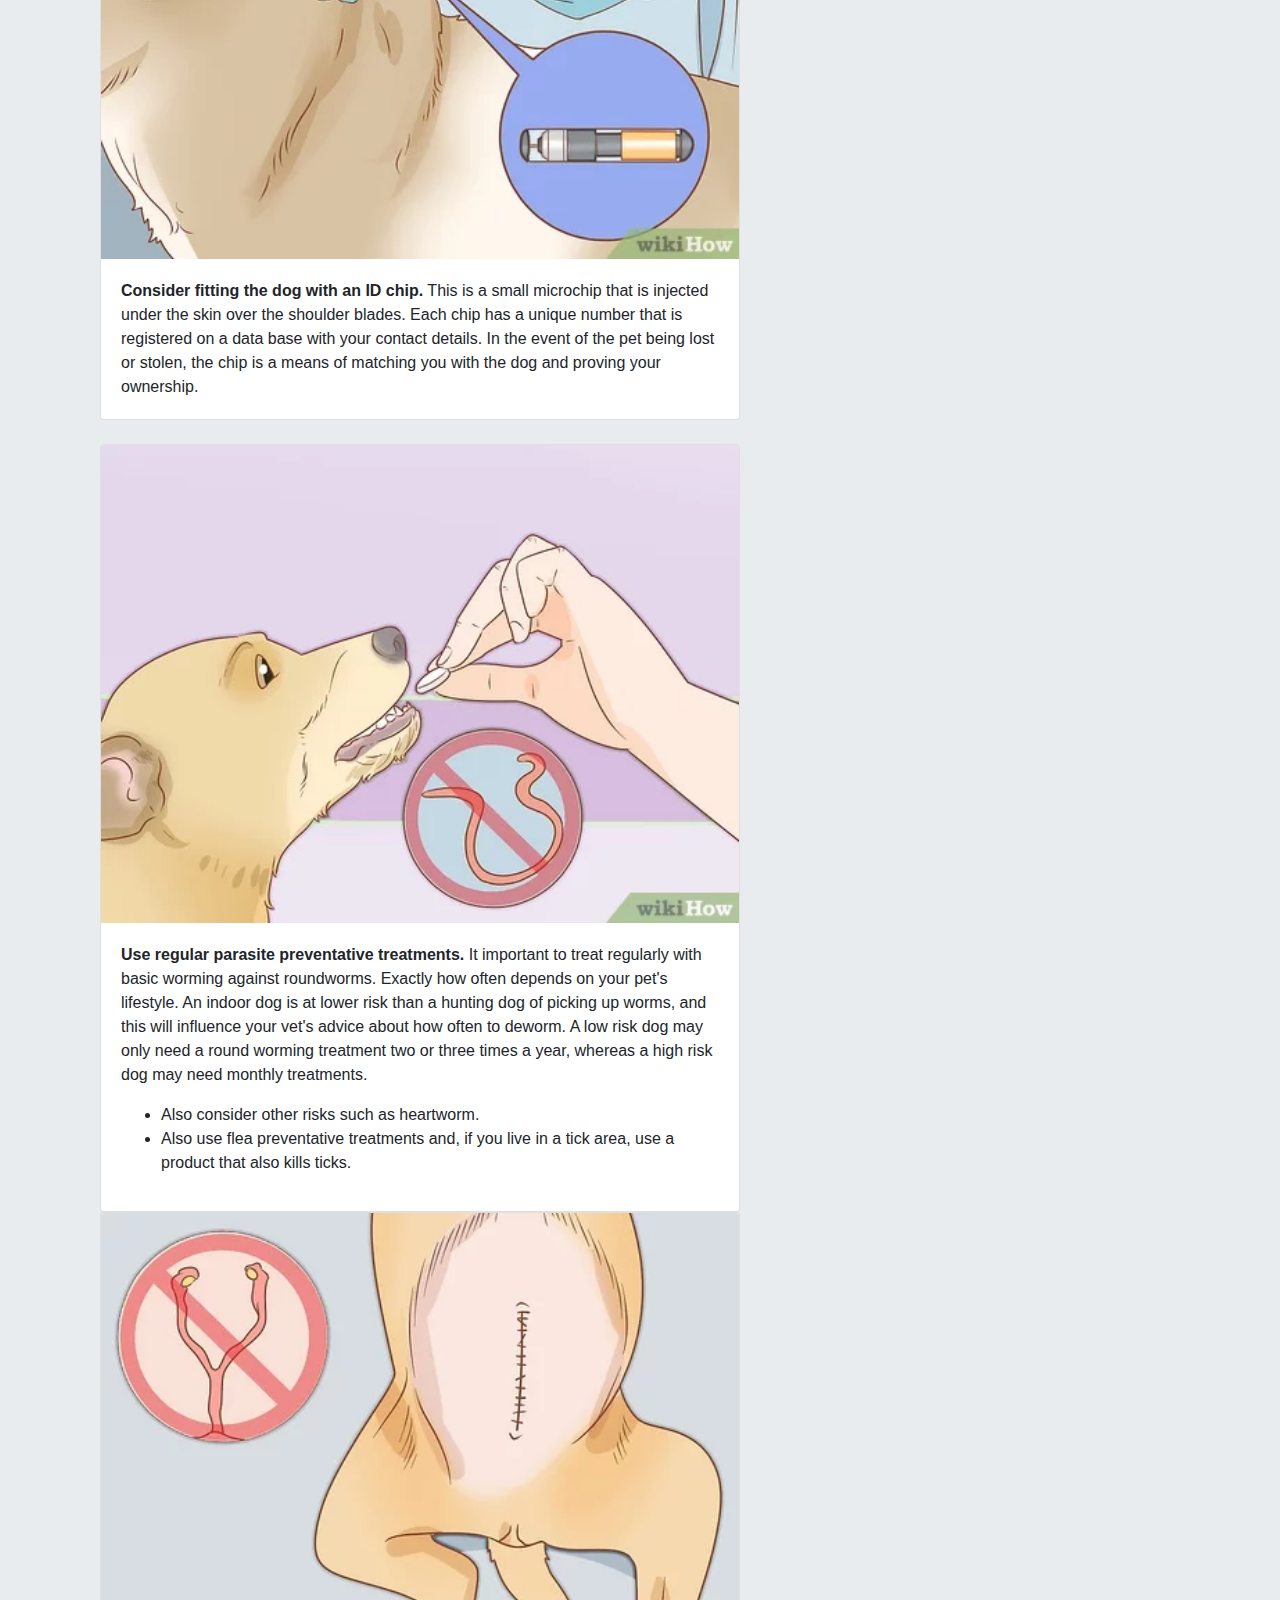
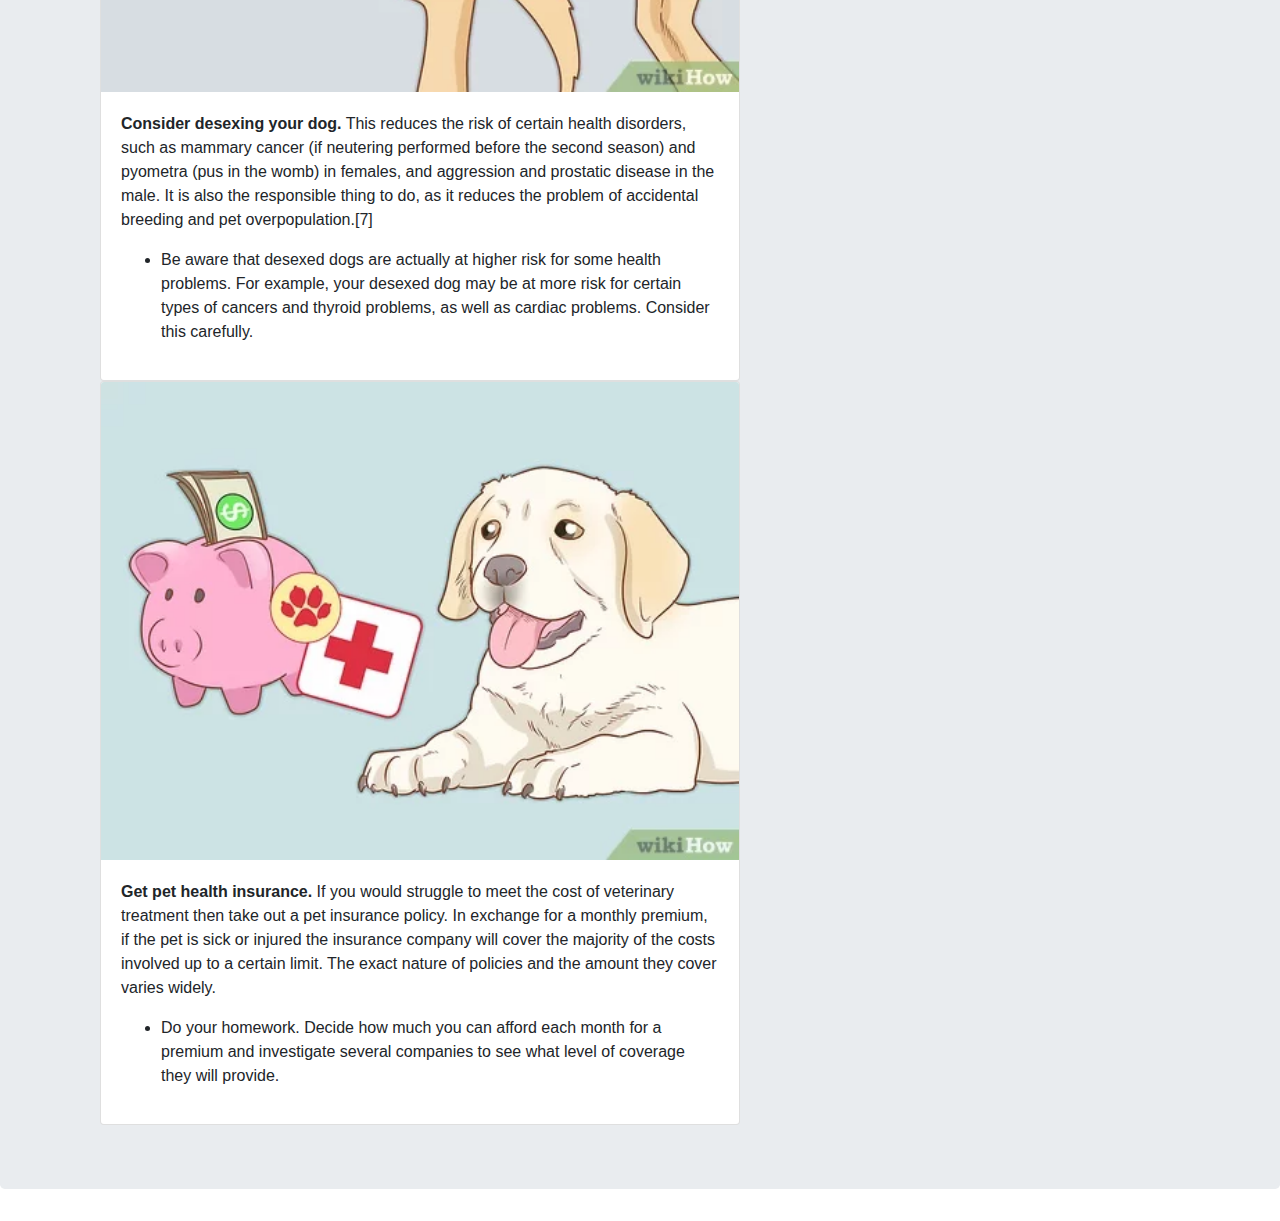
<file: take_care/dog/dog.html>
<!doctype html>
<html lang="en">

<head>
    <!-- Required meta tags -->
    <meta charset="utf-8">
    <meta name="viewport" content="width=device-width, initial-scale=1, shrink-to-fit=no">

    <!-- Bootstrap CSS -->
    <link rel="stylesheet" href="https://stackpath.bootstrapcdn.com/bootstrap/4.3.1/css/bootstrap.min.css" integrity="sha384-ggOyR0iXCbMQv3Xipma34MD+dH/1fQ784/j6cY/iJTQUOhcWr7x9JvoRxT2MZw1T" crossorigin="anonymous">

    <title>How to Take Care of a Dog (with Pictures)</title>
    <style>
        .vertical-center {
            min-height: 100%;
            /* Fallback for browsers do NOT support vh unit */
            min-height: 100vh;
            /* These two lines are counted as one :-)       */

            display: flex;
            align-items: center;
        }
    </style>
</head>

<body>


    <nav class="navbar navbar-expand-lg navbar-dark bg-dark">
        <div class="container-fluid">
            <a class="navbar-brand" href="../../index.php">PROTECT PETS</a>
            <button class="navbar-toggler" type="button" data-bs-toggle="collapse" data-bs-target="#navbarSupportedContent" aria-controls="navbarSupportedContent" aria-expanded="false" aria-label="Toggle navigation">
                <span class="navbar-toggler-icon"></span>
            </button>
            <div class="collapse navbar-collapse" id="navbarSupportedContent">
                <ul class="navbar-nav ml-auto mb-2 mb-lg-0">
                    <li class="nav-item">
                        <a class="nav-link active" aria-current="page" href="/../../index.php">Home</a>
                    </li>
                    <div class="dropdown">
                        <button class="btn btn-secondary dropdown-toggle" type="button" id="dropdownMenuButton" data-toggle="dropdown" aria-haspopup="true" aria-expanded="false">
                            Rescue
                        </button>
                        <div class="dropdown-menu" aria-labelledby="dropdownMenuButton">
                            <a class="dropdown-item" href="#">Post</a>
                            <a class="dropdown-item" href="#">News</a>
                        </div>
                    </div>
                    <div class="dropdown">
                        <button class="btn btn-secondary dropdown-toggle" type="button" id="dropdownMenuButton" data-toggle="dropdown" aria-haspopup="true" aria-expanded="false">
                            Information
                        </button>
                        <div class="dropdown-menu" aria-labelledby="dropdownMenuButton">
                            <a class="dropdown-item" href="#">Food</a>
                            <a class="dropdown-item" href="#">Vaccine</a>

                            <style>
                                .dropbtn {
                                    background-color: #4CAF50;
                                    color: white;
                                    padding: 16px;
                                    font-size: 16px;
                                    border: none;
                                }

                                .dropdown {
                                    position: relative;
                                    display: inline-block;
                                }

                                .dropdown-content {
                                    display: none;
                                    position: absolute;
                                    background-color: #f1f1f1;
                                    min-width: 160px;
                                    box-shadow: 0px 8px 16px 0px rgba(0, 0, 0, 0.2);
                                    z-index: 1;
                                }

                                .dropdown-content a {
                                    color: black;
                                    padding: 12px 16px;
                                    text-decoration: none;
                                    display: block;
                                }

                                .dropdown-content a:hover {
                                    background-color: #ddd;
                                }

                                .dropdown:hover .dropdown-content {
                                    display: block;
                                }

                                .dropdown:hover .dropbtn {
                                    background-color: #3e8e41;
                                }
                            </style>

                            <div class="dropdown">
                                <button class="dropbtn">How to take care of animals
                                    <div class="dropdown-content">
                                        <a href="">Cat</a>
                                        <a href="">Dog</a>
                                    </div>
                                </button>
                            </div>
                            <a class="dropdown-item" href="#">Vets</a>
                            <a class="dropdown-item" href="#">Study</a>
                        </div>
                    </div>








                    <li class="nav-item">
                        <a class="nav-link" href="registerlogin.php">Register & Login</a>
                    </li>
                    <li class="nav-item">
                        <a class="nav-link" href="volunteer.php">Volunteer</a>
                    </li>
                    <li class="nav-item">
                        <a class="nav-link" href="thanks.php">Thanks</a>
                    </li>
                </ul>

            </div>
        </div>
    </nav>
    
    <div class="jumbotron vertical-center">
        <div class="container">
            <div class="container">
                <div class="card" style="width: 40rem;">
                    <img src="dog/1.jfif" class="card-img-top" alt="...">
                    <div class="card-body">
                        <h5 class="card-title">Part 1. Feeding a Dog</h5>
                        <p class="card-text"><b>1.Feed your dog a high quality dog food.</b>
                            Read the label of a prospective food.[2] The first couple ingredients should be some kind of meat, not meat by-product or a grain. This will help you know that the food is high in good protein, not just filler.

                        <ul>
                            <li>Ask your veterinarian for food recommendations.
                                Your vet may be able to steer you towards a food that
                                is just right for your pup and he or she may also have
                                recommendations for how much to feed the dog.
                            </li>
                        </ul>
                        </p>
                    </div>
                </div>
            </div>
            <br>
            <div class="container">
                <div class="card" style="width: 40rem;">
                    <img src="dog/2.jfif" class="card-img-top" alt="...">
                    <div class="card-body">
                        <p class="card-text">
                            <b>Feed your dog on a regular schedule.</b>
                            It is recommended that you feed your dog twice a day.[3] Figure out the proper amount you should be feeding your dog daily, which is usually on the dog food package, and divide that amount in two. Feed your dog the first half in the morning and the second half in the evening.
                        <ul>
                            <li>
                                A stable routine of feeding can also help you with house training. Dogs usually have to go to the bathroom 20 - 30 minutes after eating.
                            </li>
                        </ul>
                        </p>
                    </div>
                </div>
            </div>
            <br>
            <div class="container">
                <div class="card" style="width: 40rem;">
                    <img src="dog/3.jfif" class="card-img-top" alt="...">
                    <div class="card-body">
                        <p class="card-text">
                            <b>Avoid giving your dog an excessive amount of treats or people food. </b>
                            This can lead to weight gain or health problems for your pet. Stick to the rule of only giving your dog treats when you're training it. Remember, this can be hard to follow, especially if your pup is looking at you with puppy dog eyes. However, stick to your guns!
                        <ul>
                            <li>
                                Don't feed your dog food that is bad for it. There are many foods that are not only bad for your dog but that can be hazardous to its health. Do not give your dog any chocolate, avocado, bread dough, raisins, grapes, onions, or xylitol, which is a non-caloric sweetener.[4] </li>
                        </ul>
                        </p>
                    </div>
                </div>
            </div>
            <br>
            <div class="container">
                <div class="card" style="width: 40rem;">
                    <img src="dog/4.jfif" class="card-img-top" alt="...">
                    <div class="card-body">
                        <p class="card-text">
                            <b>Give your dog water. </b>
                            Food is not the only thing your dog needs to survive. Water is just as, if not more, important. Give your dog open access to water at all times. This doesn't mean that you have to give it access to water when it is unfeasible, for instance when you are in the car, but if it is possible you should supply a bowl of clean drinking water.

                        </p>
                    </div>
                </div>
            </div>
            <br>
            <div class="container">
                <div class="card" style="width: 40rem;">

                    <img src="dog/5.jfif" class="card-img-top" alt="...">

                    <div class="card-body">
                        <h5 class="card-title">Part 2. Caring For the Health of a Dog</h5>
                        <p class="card-text">
                            <b>Make sure you have a good, reliable veterinarian.</b>
                            A good way to choose a vet is to see if he or she answers your questions promptly and knowledgeably and to see how they interact with your pet. You will need to bring your dog for regular check-ups, so if your vet is too booked up you may want to look for a new one. Feel free to change veterinarians even after you take your dog to one.[5]
                        
                            <ul>
                            <li>
                                Remember, you should also know of an emergency vet that's open 24 hours a day and on weekends.
                            </li>
                        </ul>
                    </p>
                    </div>
                </div>
            </div>
            <br>
            <div class="container">
                <div class="card" style="width: 40rem;">
                    <img src="dog/6.jfif" class="card-img-top" alt="...">
                    <div class="card-body">
                        <p class="card-text">
                            <b>Get your dog vaccinated.</b>
                            Your veterinarian will advise you as to which diseases are common in the area and so which diseases it is necessary to vaccinate against. Typically, vaccinations are kept up to date with regular booster injections, which may either be yearly or three-yearly, depending on the disease.
                        <ul>
                            <li>
                                Most U.S. states require you to vaccinate the dog against rabies. Even if this isn't a legal requirement, it is a good idea in order to protect your pet (and you) from this deadly disease. </li>
                        </ul>
                        </p>
                    </div>
                </div>
            </div>
            <br>
            <div class="container">
                <div class="card" style="width: 40rem;">
                    <img src="dog/7.jfif" class="card-img-top" alt="...">
                    <div class="card-body">
                        <p class="card-text">
                            <b>Consider fitting the dog with an ID chip.</b>
                            This is a small microchip that is injected under
                              the skin over the shoulder blades. Each chip has a
                              unique number that is registered on a data base
                              with your contact details. In the event of the pet
                              being lost or stolen, the chip is a means of
                              matching you with the dog and proving your
                              ownership.
                             
                        </p>
                    </div>
                </div>
            </div>
            <br>
            <div class="container">
                <div class="card" style="width: 40rem;">
                    <img src="dog/8.jfif" class="card-img-top" alt="...">
                    <div class="card-body">
                        <p class="card-text">
                            <b>Use regular parasite preventative treatments. </b>
                            It important to treat regularly with basic worming against roundworms. Exactly how often depends on your pet's lifestyle. An indoor dog is at lower risk than a hunting dog of picking up worms, and this will influence your vet's advice about how often to deworm. A low risk dog may only need a round worming treatment two or three times a year, whereas a high risk dog may need monthly treatments.
                            <ul>
                            <li>
                                Also consider other risks such as heartworm.
                            </li>
                            <li>Also use flea preventative treatments and, 
                                if you live in a tick area, use a product that also kills ticks.</li>
                        </ul>
                    </p>
                    </div>
                </div>
            </div>


            <div class="container">
                <div class="card" style="width: 40rem;">
                    <img src="dog/9.jfif" class="card-img-top" alt="...">
                    <div class="card-body">
                        <p class="card-text">
                            <b>Consider desexing your dog.</b>
                            This reduces the risk of certain health disorders, such as mammary cancer (if neutering performed before the second season) and pyometra (pus in the womb) in females, and aggression and prostatic disease in the male. It is also the responsible thing to do, as it reduces the problem of accidental breeding and pet overpopulation.[7]
                            <ul>
                            <li>
                                Be aware that desexed dogs are actually at higher risk for some health problems. For example, your desexed dog may be at more risk for certain types of cancers and thyroid problems, as well as cardiac problems. Consider this carefully.
                            </li>
                        </ul>
                    </p>
                    </div>
                </div>
            </div>
            <div class="container">
                <div class="card" style="width: 40rem;">
                    <img src="dog/10.jfif" class="card-img-top" alt="...">
                    <div class="card-body">
                        <p class="card-text">
                            <b>Get pet health insurance.</b>
                            If you would struggle to meet the cost of veterinary treatment then take out a pet insurance policy. In exchange for a monthly premium, if the pet is sick or injured the insurance company will cover the majority of the costs involved up to a certain limit. The exact nature of policies and the amount they cover varies widely.
                            <ul>
                            <li>
                                Do your homework. Decide how much you can afford each month for a premium and investigate several companies to see what level of coverage they will provide.
                            </li>
                        </ul>
                    </p>
                    </div>
                </div>
            </div>


  
        </div>
    </div>



    <!-- Optional JavaScript -->
    <!-- jQuery first, then Popper.js, then Bootstrap JS -->
    <script src="https://code.jquery.com/jquery-3.3.1.slim.min.js" integrity="sha384-q8i/X+965DzO0rT7abK41JStQIAqVgRVzpbzo5smXKp4YfRvH+8abtTE1Pi6jizo" crossorigin="anonymous"></script>
    <script src="https://cdnjs.cloudflare.com/ajax/libs/popper.js/1.14.7/umd/popper.min.js" integrity="sha384-UO2eT0CpHqdSJQ6hJty5KVphtPhzWj9WO1clHTMGa3JDZwrnQq4sF86dIHNDz0W1" crossorigin="anonymous"></script>
    <script src="https://stackpath.bootstrapcdn.com/bootstrap/4.3.1/js/bootstrap.min.js" integrity="sha384-JjSmVgyd0p3pXB1rRibZUAYoIIy6OrQ6VrjIEaFf/nJGzIxFDsf4x0xIM+B07jRM" crossorigin="anonymous"></script>
</body>

</html>
</file>
